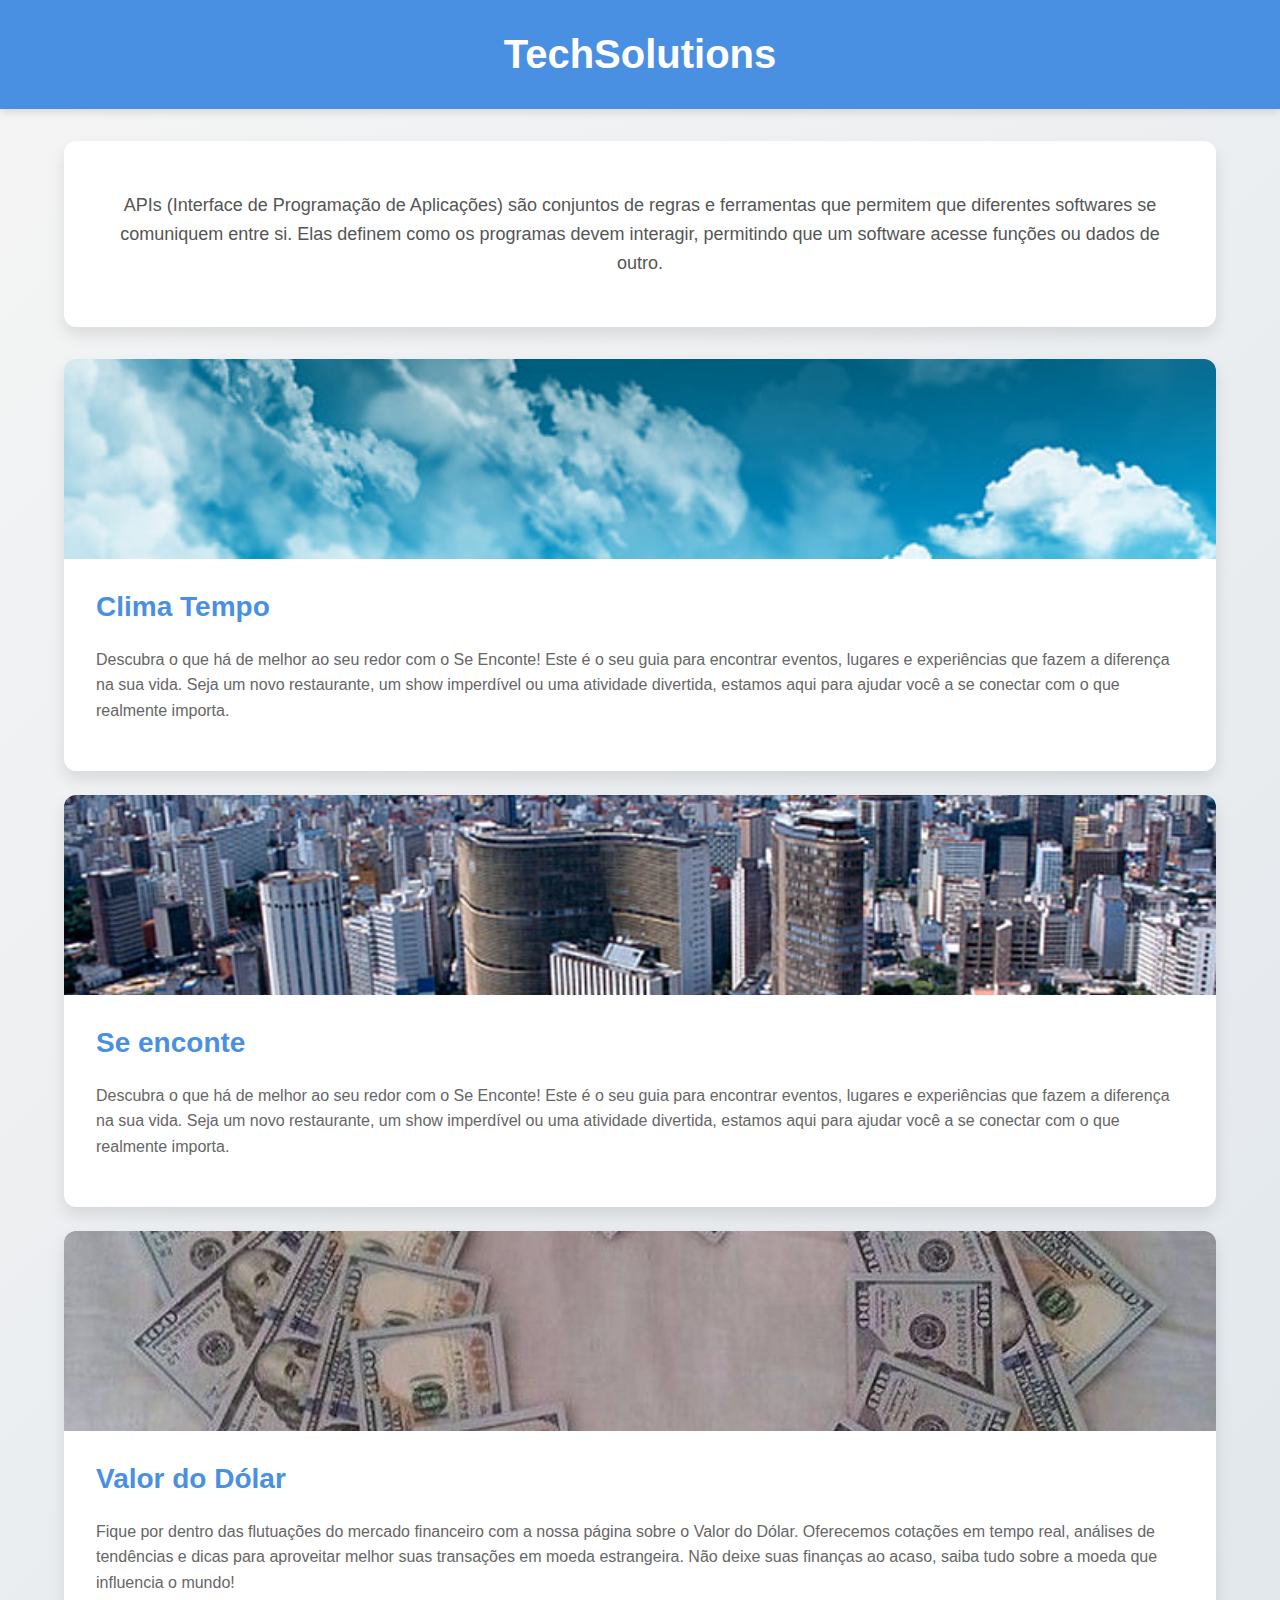
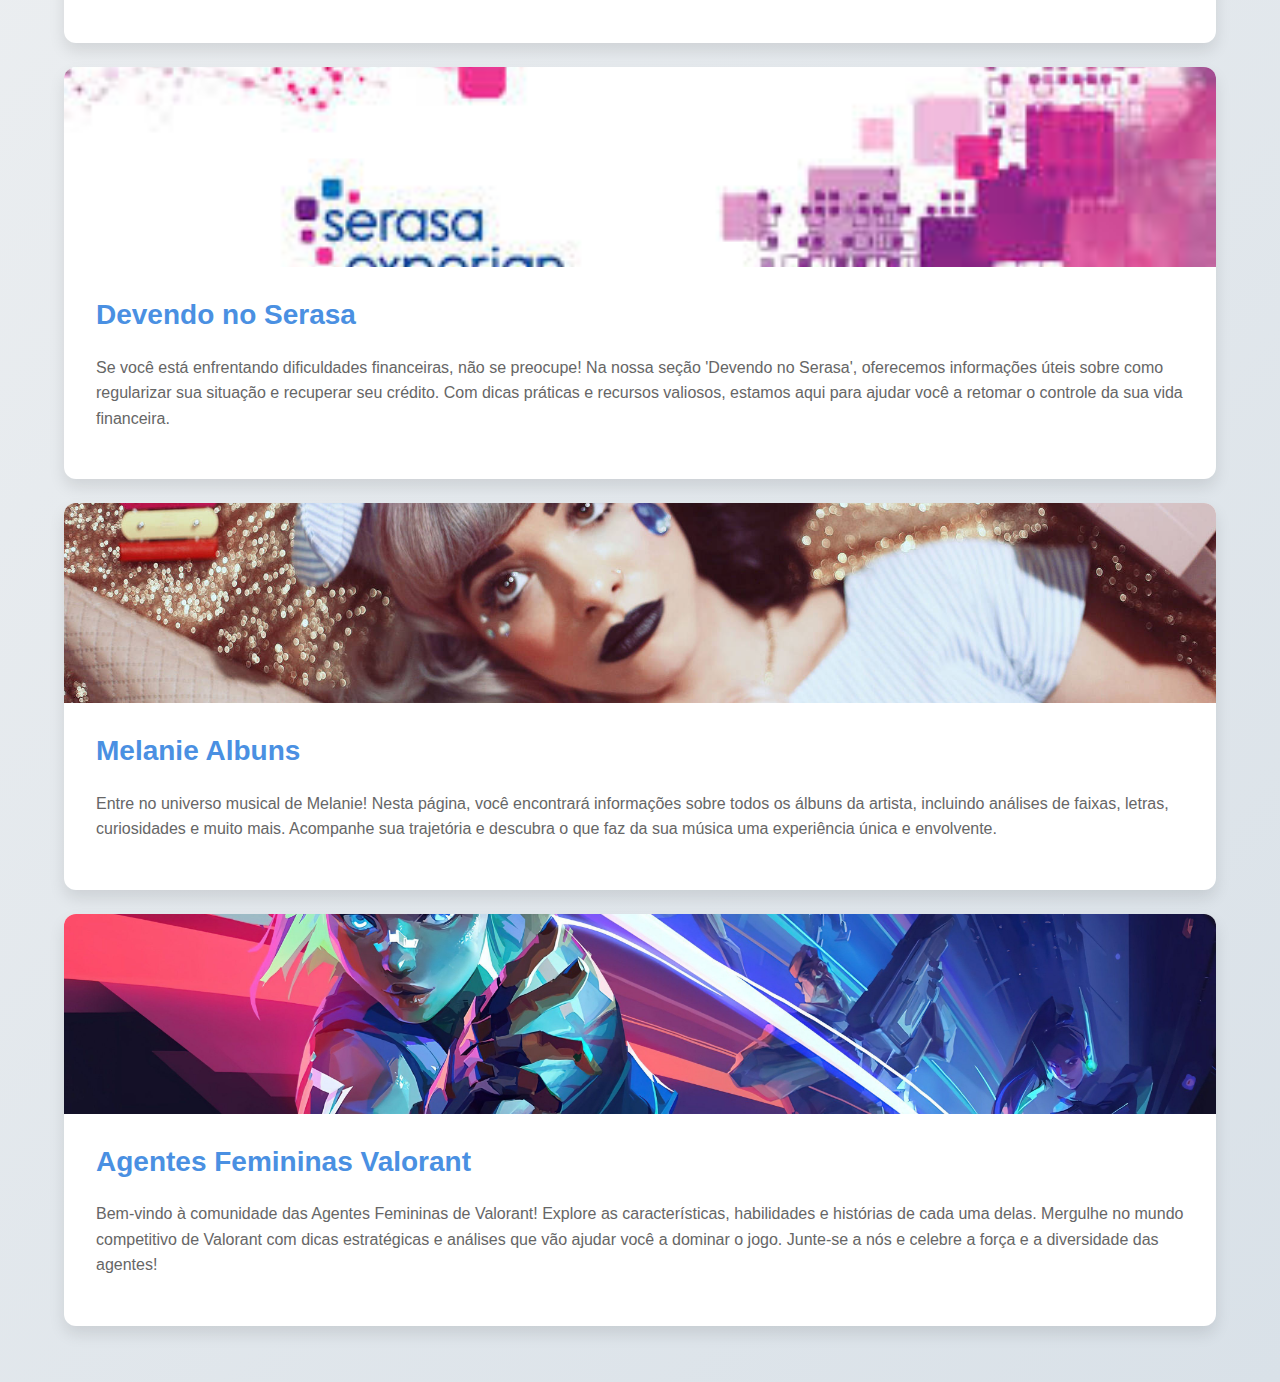
<file: index.html>
<!DOCTYPE html>
<html lang="en">
<head>
    <meta charset="UTF-8">
    <meta name="viewport" content="width=device-width, initial-scale=1.0">
    <title>TechSolutions</title>
    <link rel="stylesheet" href="index.css">
</head>
<body> 
  <header>
    <div class="container">
        <h1>TechSolutions</h1>
    </div>
  </header>

  <main>
    <div class="container">
      <section class="intro">
        <p>APIs (Interface de Programação de Aplicações) são conjuntos de regras e ferramentas que permitem que diferentes softwares se comuniquem entre si. Elas definem como os programas devem interagir, permitindo que um software acesse funções ou dados de outro.</p>
      </section>
      
      <section class="api-card">
        <a href="API-TempoMundial/index.html" class="api-card__link">
          <img src="Img/clima.jpg" class="api-card__image">
          <div class="api-card__content">
            <h2>Clima Tempo</h2>
            <p>Descubra o que há de melhor ao seu redor com o Se Enconte! Este é o seu guia para encontrar eventos, lugares e experiências que fazem a diferença na sua vida. Seja um novo restaurante, um show imperdível ou uma atividade divertida, estamos aqui para ajudar você a se conectar com o que realmente importa.</p>
          </div>
        </a>
      </section>
      
      <section class="api-card">
        <a href="ConsulteoCEP-main/index.html" class="api-card__link">
          <img src="API-TempoMundial/america-brasil-ciudad-edificios-wallpaper-preview.jpg" class="api-card__image">
          <div class="api-card__content">
            <h2>Se enconte</h2>
            <p>Descubra o que há de melhor ao seu redor com o Se Enconte! Este é o seu guia para encontrar eventos, lugares e experiências que fazem a diferença na sua vida. Seja um novo restaurante, um show imperdível ou uma atividade divertida, estamos aqui para ajudar você a se conectar com o que realmente importa.</p>
          </div>
        </a>
      </section>
      
      <section class="api-card">
        <a href="API-Dólar/index.html" class="api-card__link">
          <img src="Img/17984af5c5bbc202f80927c8c978510a.jpg" class="api-card__image">
          <div class="api-card__content">
            <h2>Valor do Dólar</h2>
            <p>Fique por dentro das flutuações do mercado financeiro com a nossa página sobre o Valor do Dólar. Oferecemos cotações em tempo real, análises de tendências e dicas para aproveitar melhor suas transações em moeda estrangeira. Não deixe suas finanças ao acaso, saiba tudo sobre a moeda que influencia o mundo!</p>
          </div>
        </a>
      </section>

      <section class="api-card">
        <a href="APIBuscaCPF/index.html" class="api-card__link">
          <img src="Img/serasa.jfif"  class="api-card__image">
          <div class="api-card__content">
            <h2>Devendo no Serasa</h2>
            <p>Se você está enfrentando dificuldades financeiras, não se preocupe! Na nossa seção 'Devendo no Serasa', oferecemos informações úteis sobre como regularizar sua situação e recuperar seu crédito. Com dicas práticas e recursos valiosos, estamos aqui para ajudar você a retomar o controle da sua vida financeira.</p>
          </div>
        </a>
      </section>

      <section class="api-card">
        <a href="APIEcommerce/index.html" class="api-card__link">
          <img src="Img/melanie.jpg"  class="api-card__image">
          <div class="api-card__content">
            <h2>Melanie Albuns</h2>
            <p>Entre no universo musical de Melanie! Nesta página, você encontrará informações sobre todos os álbuns da artista, incluindo análises de faixas, letras, curiosidades e muito mais. Acompanhe sua trajetória e descubra o que faz da sua música uma experiência única e envolvente.</p>
          </div>
        </a>
      </section>

      <section class="api-card">
        <a href="APIBotão/index.html" class="api-card__link">
          <img src="Img/vava.jpg"  class="api-card__image">
          <div class="api-card__content">
            <h2>Agentes Femininas Valorant</h2>
            <p>Bem-vindo à comunidade das Agentes Femininas de Valorant! Explore as características, habilidades e histórias de cada uma delas. Mergulhe no mundo competitivo de Valorant com dicas estratégicas e análises que vão ajudar você a dominar o jogo. Junte-se a nós e celebre a força e a diversidade das agentes!</p>
          </div>
        </a>
      </section>
    </div>
  </main>
</body>
</html>
</file>
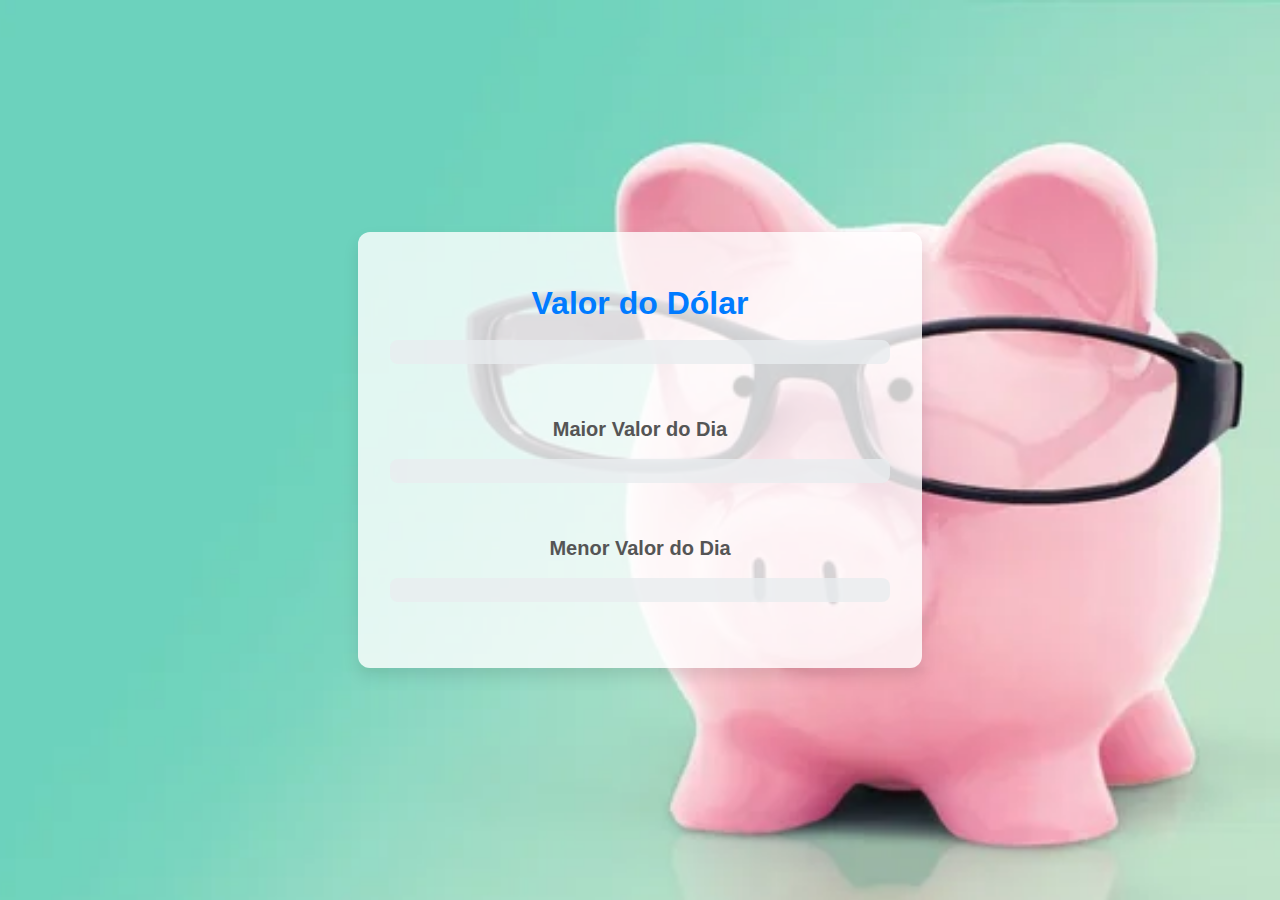
<file: API-Dólar/index.html>
<!DOCTYPE html>
<html lang="en">
<head>
    <meta charset="UTF-8">
    <meta name="viewport" content="width=device-width, initial-scale=1.0">
    <title>Consulte o Dólar</title>
    <link rel="stylesheet" href="index.css">
</head>
<body>
    <div class="capa">
        <h1>Valor do Dólar</h1>
        <p id="valorDolar"></p><br>
        <h3>Maior Valor do Dia</h3>
        <p id="valorDia"></p><br>
        <h3>Menor Valor do Dia</h3>
        <p id="MvalorDia"></p><br>
    </div>

    <script src="dolar.js"></script>
</body>
</html>
</file>
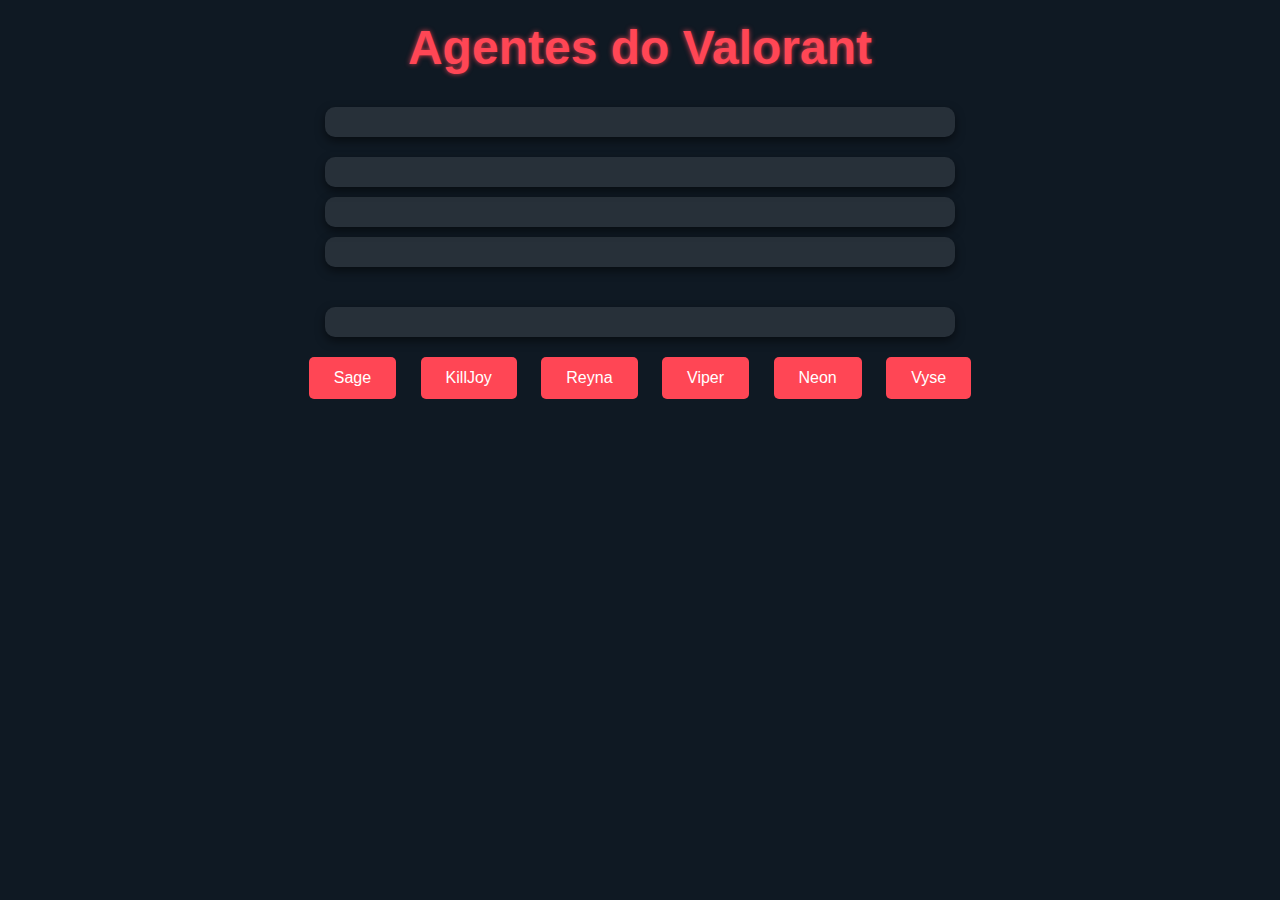
<file: APIBotão/index.html>
<!DOCTYPE html>
<html lang="en">
<head>
    <meta charset="UTF-8">
    <meta name="viewport" content="width=device-width, initial-scale=1.0">
    <title>Valorant Agents</title>
    <link rel="stylesheet" href="styles/valorant.css">
</head>
<body>
    <h1>Agentes do Valorant</h1>
    <div id="imagem"></div>
    <div id="id"></div>
    <div id="nome"></div>
    <div id="classe"></div>
    <div id="habilidades"></div>
    <div id="país"></div>

    <button onclick="apertar1()">Sage</button>
    <button onclick="apertar2()">KillJoy</button>
    <button onclick="apertar3()">Reyna</button>
    <button onclick="apertar4()">Viper</button>
    <button onclick="apertar5()">Neon</button>
    <button onclick="apertar6()">Vyse</button>


    <script src="script.js"></script>
</body>
</html>
</file>
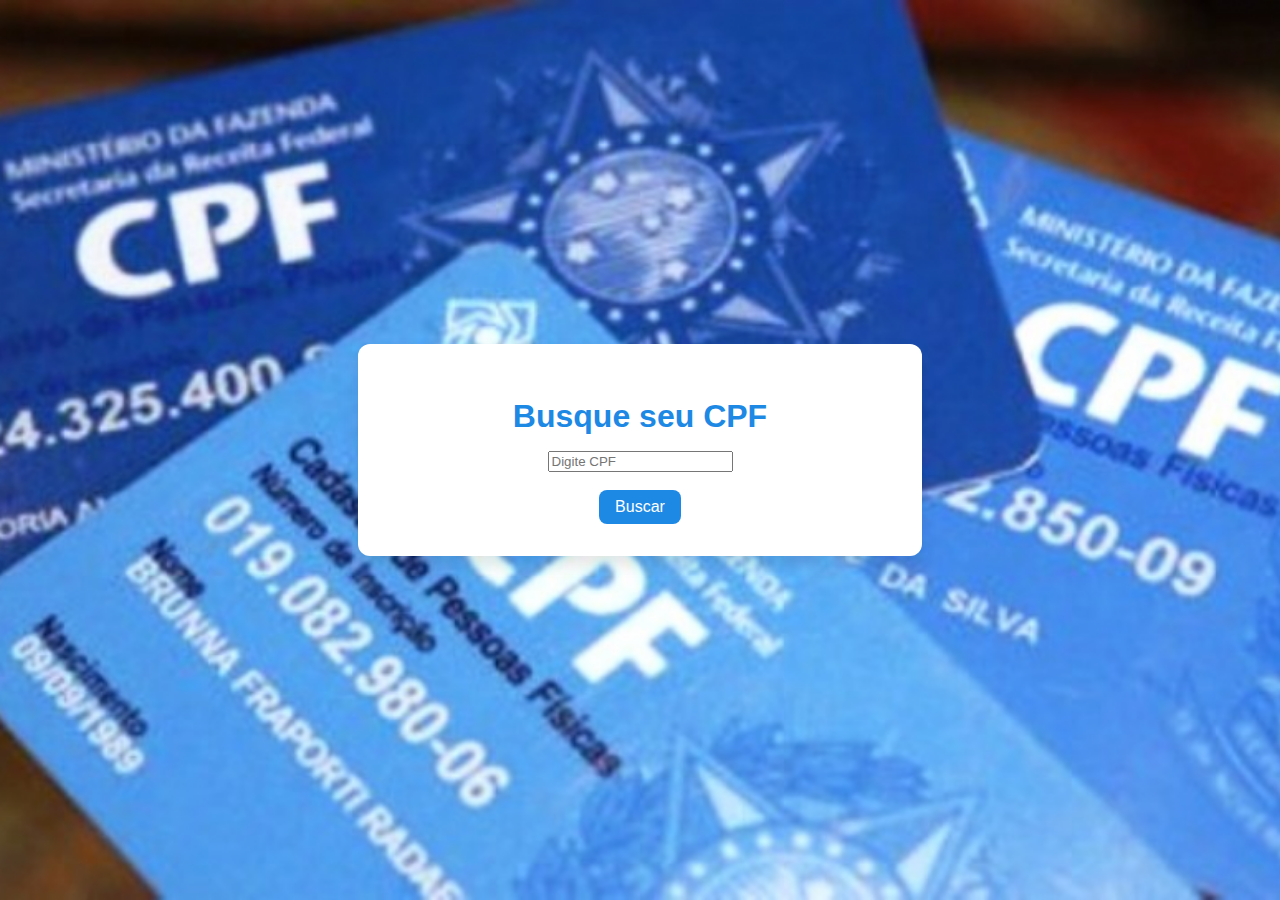
<file: APIBuscaCPF/index.html>
<!DOCTYPE html>
<html lang="en">
<head>
    <meta charset="UTF-8">
    <meta name="viewport" content="width=device-width, initial-scale=1.0">
    <title>Encontrar por CPF</title>
    <link rel="stylesheet" href="style.css">
</head>
<body>
    <div class="container">
    <h1>Busque seu CPF</h1>
    <div id="id"></div>
    <div id="nome"></div>
    <div id="sobrenome"></div>
    <div id="cidade"></div>
    <div id="pais"></div>
    <div id="imagem"></div>
    <div id="link"></div>

    <input type="number" id="valor" placeholder="Digite CPF">
    <div id="erro"></div> <br>
    <button onclick="buscar()">Buscar</button>
    </div>
    <script src="script.js"></script>
</body>
</html>
</file>
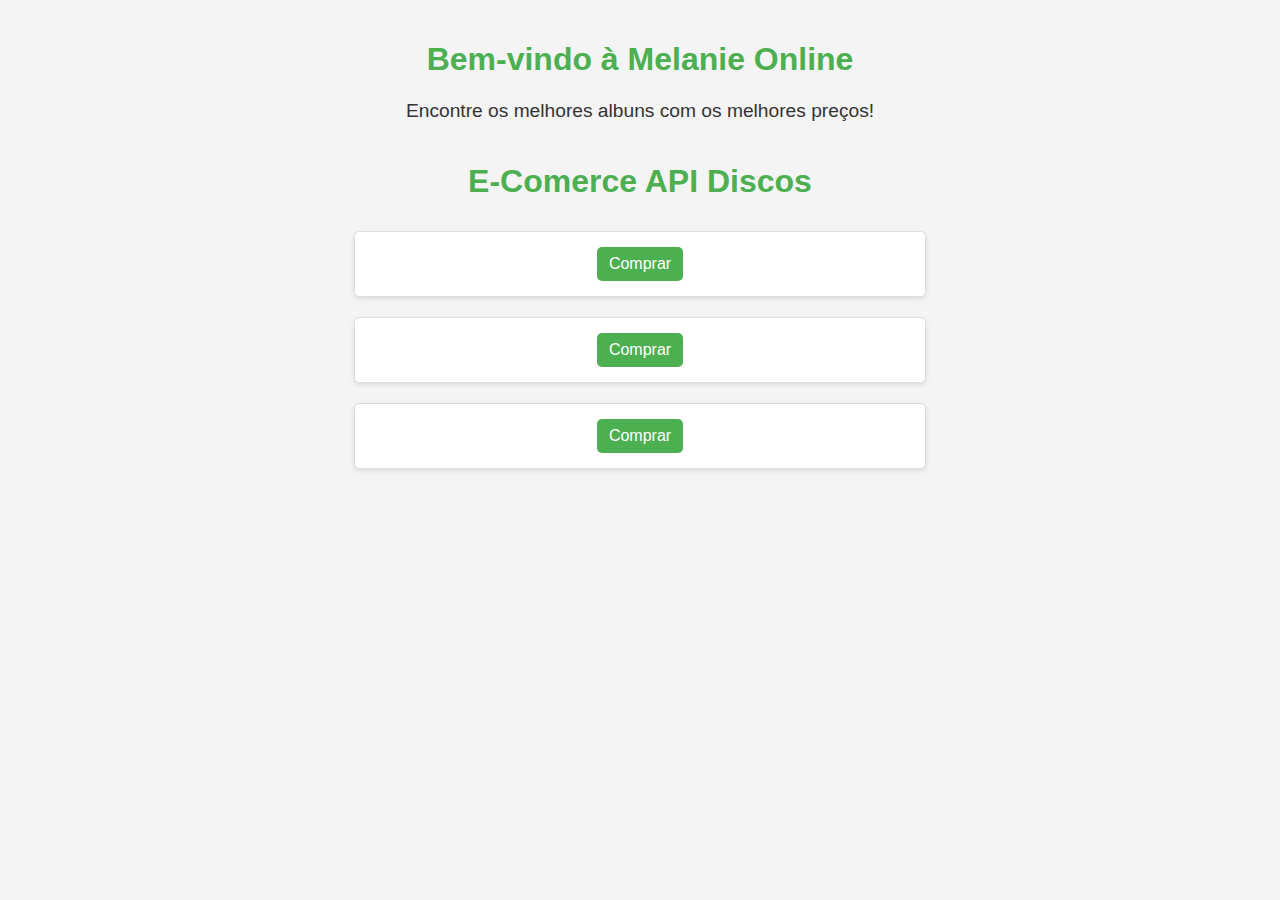
<file: APIEcommerce/index.html>
<!DOCTYPE html>
<html lang="pt-br">
<head>
    <meta charset="UTF-8">
    <meta name="viewport" content="width=device-width, initial-scale=1.0">
    <title>Loja Online</title>
    <link rel="stylesheet" href="styles/loja.css">
</head>
<body>
    <h1>Bem-vindo à Melanie Online</h1>
    <p>Encontre os melhores albuns com os melhores preços!</p>

    <div class="produtos">
        <h1>E-Comerce API Discos</h1>
    
        <div class="produto">
            <div id="imagem"></div>
            <div id="nome"></div>
            <div id="preco"></div>
            <div id="botao"><button>Comprar</button></div>
        </div>
    
        <div class="produto">
            <div id="imagem2"></div>
            <div id="nome2"></div>
            <div id="preco2"></div>
            <div id="botao"><button>Comprar</button></div>
        </div>
    
        <div class="produto">
            <div id="imagem3"></div>
            <div id="nome3"></div>
            <div id="preco3"></div>
            <div id="botao"><button>Comprar</button></div>
        </div>
    </div>


    <script src="script.js"></script>
</body>
</html>
</file>
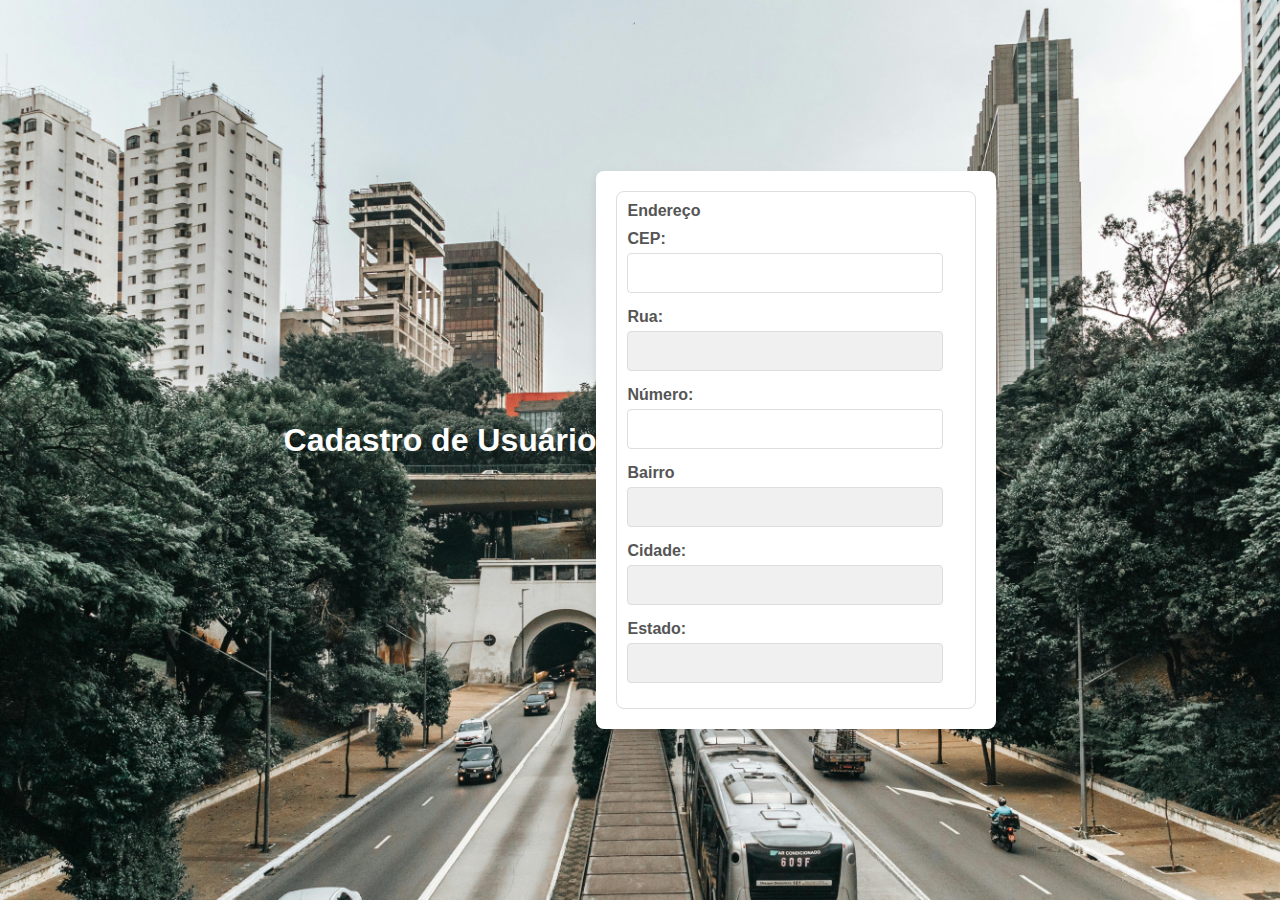
<file: ConsulteoCEP-main/index.html>
<!DOCTYPE html>
<html lang="pt-br">
<head>
    <meta charset="UTF-8">
    <meta http-equiv="X-UA-Compatible" content="IE=edge">
    <meta name="viewport" content="width=device-width, initial-scale=1.0">
    <title>API-CEP</title>
    <link rel="stylesheet" href="cep.css">
</head>
<body>
    <h1>Cadastro de Usuário</h1><br>
        <div class="caixa"><fieldset>
            <form>
            <legend>Endereço</legend>
            <label for="cep">CEP:    </label>
            <input type="text" id="cep" autocomplete="off">
            <br>
            <label for="rua">Rua:   </label>
            <input type="text" id="rua" readonly>
            <br>
            <label for="numero">Número:</label>
            <input type="text" id="numero">
            <br>
            <label for="bairro">Bairro</label>
            <input type="text" id="bairro" readonly>
            <br>
            <label for="cidade">Cidade:</label>
            <input type="text" id="cidade" readonly>
            <br>
            <label for="estado">Estado:</label>
            <input type="text" id="estado" readonly><br>
            </form>
</div>
<script>
    //preencher os inputs com função (arrow functions)
    const preencherFormulario = (endereco) => {
    document.getElementById("rua").value = endereco.logradouro;
    document.getElementById("bairro").value = endereco.bairro;
    document.getElementById("cidade").value = endereco.localidade;
    document.getElementById("estado").value = endereco.uf;
}
//autopreenchimento
const cepValido = (cep) => {
    if (cep.length == 8) {
        return true;
    } else {
        return false;
    }
}
//buscar API
//Com async e await podemos trabalhar com código assíncrono em um estilo mais parecido com o bom e velho código síncrono.
const pesquisarCep = async () => {
    const cep = document.getElementById("cep").value;
    const url = `http://viacep.com.br/ws/${cep}/json/`;
    if (cepValido(cep)) {
        const dados = await fetch(url);
        const endereco = await dados.json();
            preencherFormulario(endereco);
        }
}
document.getElementById("cep").addEventListener("focusout", pesquisarCep);
</script>
</body>
</html>
</file>
<file: APIBotão/styles/valorant.css>
body {
    font-family: 'Arial', sans-serif;
    background-color: #0f1923;
    color: #ffffff;
    text-align: center;
    margin: 0;
    padding: 0;
}

h1 {
    color: #ff4655;
    font-size: 3rem;
    margin-top: 20px;
    text-shadow: 0 0 5px rgba(255, 70, 85, 0.8);
}

#imagem {
    margin: 20px auto;
}

div {
    background-color: rgba(255, 255, 255, 0.1);
    border-radius: 10px;
    padding: 15px;
    margin: 10px auto;
    width: 80%;
    max-width: 600px;
    box-shadow: 0 4px 10px rgba(0, 0, 0, 0.5);
}

#imagem img {
    width: 300px; /* Tamanho desejado */
    height: auto; /* Mantém a proporção */
    border-radius: 10px; /* Para um estilo mais bonito */
}

button {
    background-color: #ff4655;
    color: #ffffff;
    border: none;
    padding: 12px 25px;
    margin: 10px;
    border-radius: 5px;
    cursor: pointer;
    font-size: 1rem;
    transition: background-color 0.3s ease, transform 0.2s ease;
}

button:hover {
    background-color: #d33b4d;
    transform: scale(1.05);
}

button:focus {
    outline: none;
    box-shadow: 0 0 0 2px rgba(255, 70, 85, 0.5);
}

#habilidades {
    display: flex;
    justify-content: center; 
    flex-wrap: wrap; 
    margin: 20px auto; 
    padding: 0 10px; 
}

.habilidade {
    display: flex;
    align-items: center;
    margin: 10px; 
    text-align: center; 
}

.icone-habilidade {
    width: 40px; 
    height: auto; 
    margin-right: 8px;
}
</file>
<file: APIBuscaCPF/style.css>
body {
    font-family: 'Poppins', sans-serif;
    margin: 0;
    padding: 0;
    background: url('IMGs/cpf.png') no-repeat center center fixed;
    background-size: cover;
    color: #333;
    display: flex;
    justify-content: center;
    align-items: center;
    height: 100vh;
}

.container {
    background: #ffffff;
    border-radius: 12px;
    box-shadow: 0 8px 16px rgba(0, 0, 0, 0.1);
    padding: 2rem;
    width: 90%;
    max-width: 500px;
    text-align: center;
}

h1 {
    font-size: 2rem;
    color: #1e88e5;
    margin-bottom: 1rem;
}

p {
    font-size: 1rem;
    color: #555;
    margin-bottom: 1rem;
}

input[type="text"] {
    font-size: 1rem;
    padding: 0.5rem;
    border: 2px solid #1e88e5;
    border-radius: 8px;
    width: calc(100% - 2rem);
    margin-bottom: 1rem;
    box-sizing: border-box;
    transition: border-color 0.3s;
}

input[type="text"]:focus {
    border-color: #0d47a1;
    outline: none;
}

button {
    font-size: 1rem;
    padding: 0.5rem 1rem;
    border: none;
    border-radius: 8px;
    background-color: #1e88e5;
    color: #fff;
    cursor: pointer;
    transition: background-color 0.3s, transform 0.2s;
}

button:hover {
    background-color: #1565c0;
}

button:active {
    transform: scale(0.98);
}
</file>
<file: APIEcommerce/styles/loja.css>
body {
    font-family: Arial, sans-serif;
    background-color: #f4f4f4;
    margin: 0;
    padding: 20px;
    color: #333;
}

h1 {
    text-align: center;
    color: #4CAF50;
}

p {
    text-align: center;
    font-size: 1.2em;
}

.produtos {
    max-width: 600px; /* Reduzindo a largura máxima */
    margin: 0 auto;
    display: flex;
    flex-direction: column;
    align-items: center;
}

.produto {
    background-color: white;
    border: 1px solid #ddd;
    border-radius: 5px;
    padding: 15px; /* Reduzindo o padding */
    margin: 10px;
    width: 90%; /* Ajustando a largura para 90% */
    box-shadow: 0 2px 5px rgba(0, 0, 0, 0.1);
    text-align: center;
}

.produto img {
    max-width: 100%;
    height: auto;
}

button {
    background-color: #4CAF50;
    color: white;
    border: none;
    padding: 8px 12px; /* Ajustando o padding do botão */
    border-radius: 5px;
    cursor: pointer;
    font-size: 1em;
}

button:hover {
    background-color: #45a049;
}
</file>
<file: index.css>
/* Reset básico e estilo geral */
body {
  font-family: 'Poppins', sans-serif;
  margin: 0;
  padding: 0;
  background: linear-gradient(135deg, #f5f5f5 0%, #d9e1e8 100%);
  color: #333;
}

header {
  background: #4a90e2;
  color: #fff;
  padding: 2rem 0;
  text-align: center;
  box-shadow: 0 4px 8px rgba(0, 0, 0, 0.1);
}

header h1 {
  margin: 0;
  font-size: 2.5rem;
  font-weight: 600;
}

.container {
  width: 90%;
  max-width: 1200px;
  margin: 0 auto;
}

main {
  padding: 2rem 0;
}

.intro {
  background-color: #fff;
  border-radius: 12px;
  box-shadow: 0 8px 16px rgba(0, 0, 0, 0.1);
  padding: 2rem;
  margin-bottom: 2rem;
  text-align: center;
}

.intro p {
  font-size: 1.125rem;
  line-height: 1.6;
  color: #555;
}

.api-card {
  background-color: #fff;
  border-radius: 12px;
  box-shadow: 0 8px 16px rgba(0, 0, 0, 0.1);
  margin-bottom: 1.5rem;
  overflow: hidden;
  transition: transform 0.3s ease, box-shadow 0.3s ease;
}

.api-card__link {
  text-decoration: none;
  color: inherit;
  display: block;
}

.api-card__image {
  width: 100%;
  height: 200px; /* Define a altura fixa para a imagem */
  object-fit: cover; /* Faz com que a imagem cubra a área sem distorção */
  display: block;
}

.api-card__content {
  padding: 2rem;
}

.api-card h2 {
  font-size: 1.75rem;
  color: #4a90e2;
  margin-top: 0;
  font-weight: 600;
}

.api-card p {
  font-size: 1rem;
  line-height: 1.6;
  color: #666;
}

.api-card:hover {
  transform: translateY(-5px);
  box-shadow: 0 12px 24px rgba(0, 0, 0, 0.15);
}
</file>
<file: API-Dólar/index.css>
/* Reset básico e estilo geral */
body {
    font-family: 'Arial', sans-serif;
    margin: 0;
    padding: 0;
    background: url('depositphotos_114729992-stock-photo-piggy-bank-in-glasses.jpg') no-repeat center center fixed;
    background-size: cover; /* Faz com que a imagem cubra toda a tela */
    color: #333;
    display: flex;
    justify-content: center;
    align-items: center;
    height: 100vh;
    text-align: center;
}

.capa {
    background: rgba(255, 255, 255, 0.8); /* Fundo branco com 80% de opacidade */
    border-radius: 12px;
    box-shadow: 0 8px 16px rgba(0, 0, 0, 0.1);
    padding: 2rem;
    width: 90%;
    max-width: 500px;
    z-index: 1; /* Garante que o conteúdo fique sobre a imagem de fundo */
}

h1 {
    font-size: 2rem;
    color: #007bff;
    margin-bottom: 1rem;
}

h3 {
    font-size: 1.25rem;
    color: #555;
    margin-bottom: 0.5rem;
}

p {
    font-size: 1.125rem;
    color: #333;
    background: rgba(233, 236, 239, 0.8); /* Fundo claro com 80% de opacidade */
    border-radius: 8px;
    padding: 0.75rem;
    margin-bottom: 1rem;
}
</file>
<file: ConsulteoCEP-main/cep.css>
/* Resetando margens e preenchimentos padrões */
* {
    margin: 0;
    padding: 0;
    box-sizing: border-box;
}

body {
    font-family: Arial, sans-serif;
    background: rgba(0, 0, 0, 0.3) url('pexels-cax0000-2065850.jpg') no-repeat center center fixed;
    background-size: cover;
    color: #333;
    display: flex;
    justify-content: center;
    align-items: center;
    height: 100vh;
    overflow: hidden;
}

/* Estilo do título */
h1 {
    margin-bottom: 20px;
    color: #ffff;
    text-align: center;
}

/* Estilo da caixa do formulário */
.caixa {
    background-color: #fff;
    border-radius: 8px;
    box-shadow: 0 4px 8px rgba(0, 0, 0, 0.1);
    padding: 20px;
    width: 100%;
    max-width: 400px;
}

/* Estilo do fieldset */
fieldset {
    border: 1px solid #ddd;
    border-radius: 8px;
    padding: 10px;
}

/* Estilo da legenda */
legend {
    font-weight: bold;
    margin-bottom: 10px;
    color: #555;
}

/* Estilo dos labels e inputs */
label {
    display: block;
    margin-bottom: 5px;
    font-weight: bold;
    color: #555;
}

input[type="text"] {
    width: calc(100% - 22px); /* 100% largura menos padding e bordas */
    padding: 10px;
    border: 1px solid #ddd;
    border-radius: 4px;
    margin-bottom: 15px;
    font-size: 16px;
}

input[readonly] {
    background-color: #f0f0f0;
    cursor: not-allowed;
}

/* Estilo para quando o input está focado */
input:focus {
    border-color: #0056b3;
    outline: none;
    box-shadow: 0 0 5px rgba(0, 86, 179, 0.2);
}

/* Margens para o final do formulário */
form {
    margin: 0;
}

/* Ajustes finais para o layout */
br {
    display: none; /* Remove os quebras de linha para melhor controle do layout */
}
</file>
